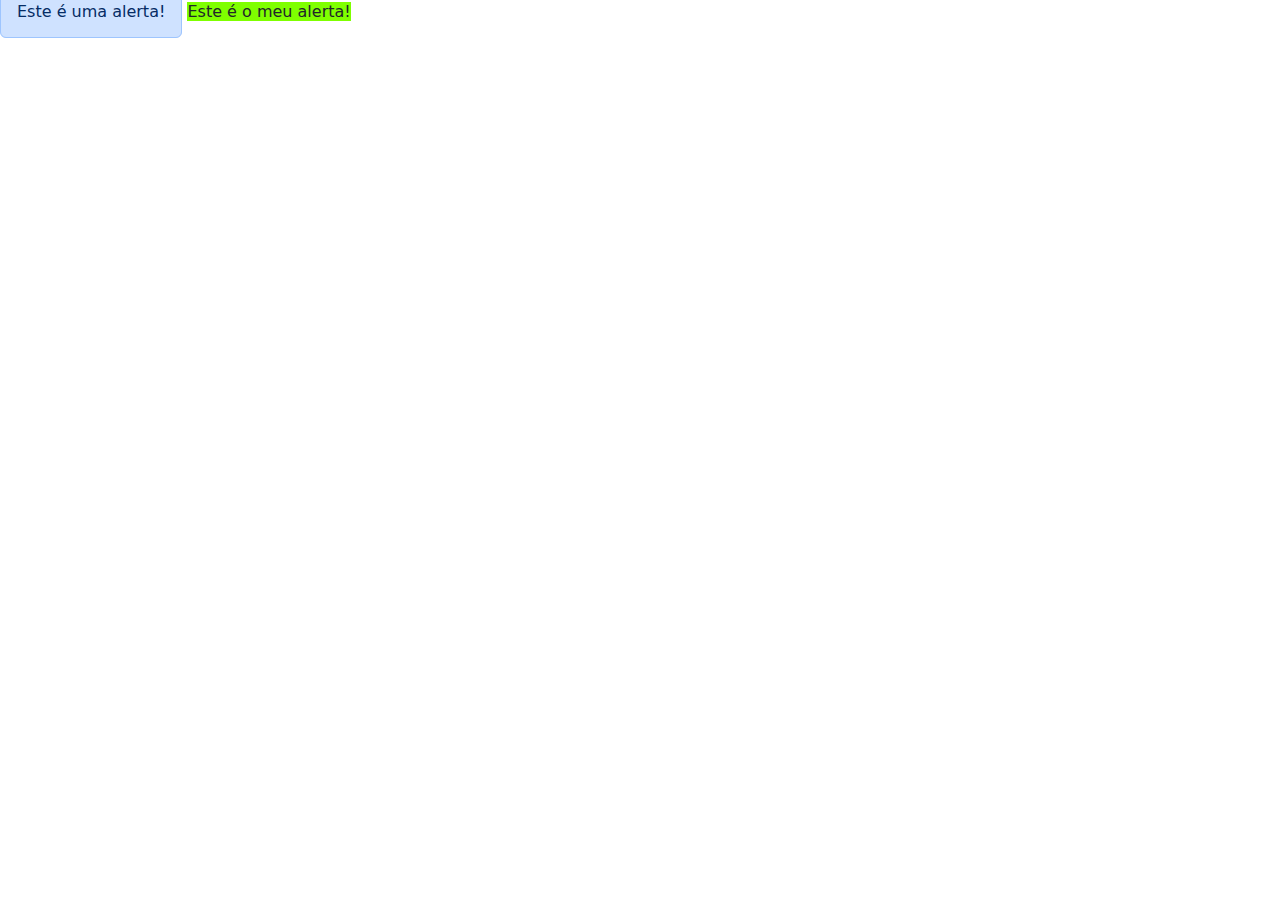
<file: index.html>
<!DOCTYPE html>
<html lang="pt-br">
<head>
    <meta charset="UTF-8">
    <meta name="viewport" content="width=device-width, initial-scale=1.0">
    <title>Index</title>
    <link rel="stylesheet" href="node_modules/bootstrap/dist/css/bootstrap.min.css">
    <link rel="stylesheet" href="assets/css/style.css">
</head>

<body>
    <span class="alert alert-primary">Este é uma alerta!</span>
    <span class="span-custom">Este é o meu alerta!</span>





    <script src="node_modules/bootstrap/dist/js/bootstrap.bundle.min.js"></script>
</body>
</html>
</file>
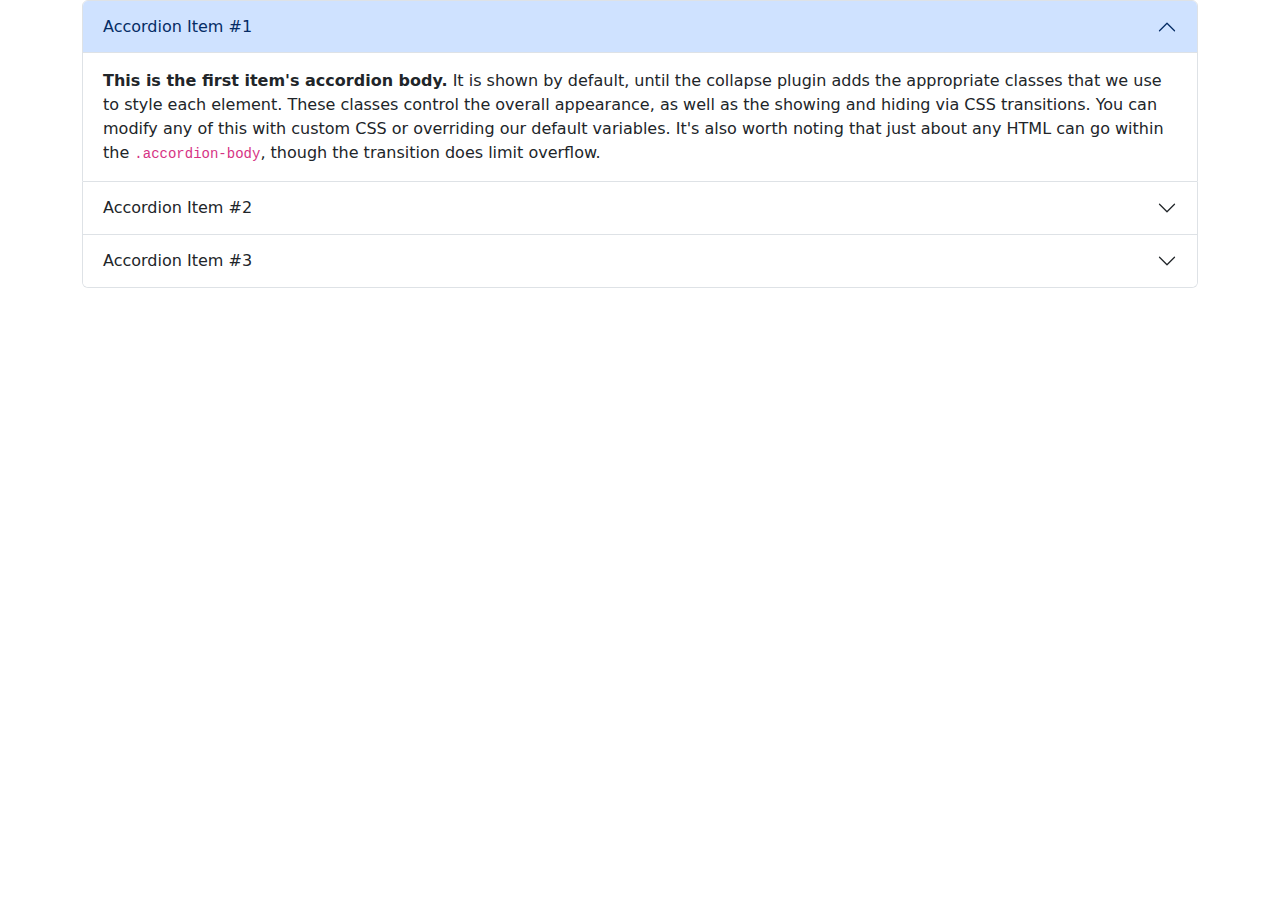
<file: accordion.html>
<!DOCTYPE html>
<html lang="pt-br">
    <head>
        <meta charset="UTF-8">
        <meta name="viewport" content="width=device-width, initial-scale=1.0">
        <title>Accordion</title>
        <link rel="stylesheet"
            href="node_modules/bootstrap/dist/css/bootstrap.min.css">
        <link rel="stylesheet"
            href="assets/fontawesome-free-6.7.2-web/css/brands.min.css">

    </head>
    <body>
        <div class="div container">
            <div class="accordion" id="accordionExample">
                <div class="accordion-item">
                    <h2 class="accordion-header" id="headingOne">
                        <button class="accordion-button" type="button"
                            data-bs-toggle="collapse" data-bs-target="#collapseOne"
                            aria-expanded="true" aria-controls="collapseOne">
                            Accordion Item #1
                        </button>
                    </h2>
                    <div id="collapseOne" class="accordion-collapse collapse show"
                        aria-labelledby="headingOne"
                        data-bs-parent="#accordionExample">
                        <div class="accordion-body">
                            <strong>This is the first item's accordion
                                body.</strong> It is shown by default, until the
                            collapse plugin adds the appropriate classes that we use
                            to style each element. These classes control the overall
                            appearance, as well as the showing and hiding via CSS
                            transitions. You can modify any of this with custom CSS
                            or overriding our default variables. It's also worth
                            noting that just about any HTML can go within the
                            <code>.accordion-body</code>, though the transition does
                            limit overflow.
                        </div>
                    </div>
                </div>
                <div class="accordion-item">
                    <h2 class="accordion-header" id="headingTwo">
                        <button class="accordion-button collapsed" type="button"
                            data-bs-toggle="collapse" data-bs-target="#collapseTwo"
                            aria-expanded="false" aria-controls="collapseTwo">
                            Accordion Item #2
                        </button>
                    </h2>
                    <div id="collapseTwo" class="accordion-collapse collapse"
                        aria-labelledby="headingTwo"
                        data-bs-parent="#accordionExample">
                        <div class="accordion-body">
                            <strong>This is the second item's accordion
                                body.</strong> It is hidden by default, until the
                            collapse plugin adds the appropriate classes that we use
                            to style each element. These classes control the overall
                            appearance, as well as the showing and hiding via CSS
                            transitions. You can modify any of this with custom CSS
                            or overriding our default variables. It's also worth
                            noting that just about any HTML can go within the
                            <code>.accordion-body</code>, though the transition does
                            limit overflow.
                        </div>
                    </div>
                </div>
                <div class="accordion-item">
                    <h2 class="accordion-header" id="headingThree">
                        <button class="accordion-button collapsed" type="button"
                            data-bs-toggle="collapse"
                            data-bs-target="#collapseThree" aria-expanded="false"
                            aria-controls="collapseThree">
                            Accordion Item #3
                        </button>
                    </h2>
                    <div id="collapseThree" class="accordion-collapse collapse"
                        aria-labelledby="headingThree"
                        data-bs-parent="#accordionExample">
                        <div class="accordion-body">
                            <strong>This is the third item's accordion
                                body.</strong> It is hidden by default, until the
                            collapse plugin adds the appropriate classes that we use
                            to style each element. These classes control the overall
                            appearance, as well as the showing and hiding via CSS
                            transitions. You can modify any of this with custom CSS
                            or overriding our default variables. It's also worth
                            noting that just about any HTML can go within the
                            <code>.accordion-body</code>, though the transition does
                            limit overflow.
                        </div>
                    </div>
                </div>
            </div>
        </div>
        <script
            src="node_modules/bootstrap/dist/js/bootstrap.bundle.min.js"></script>
        <script src="assets/fontawesome-free-6.7.2-web/js/all.min.js"></script>
    </body>
</html>
</file>
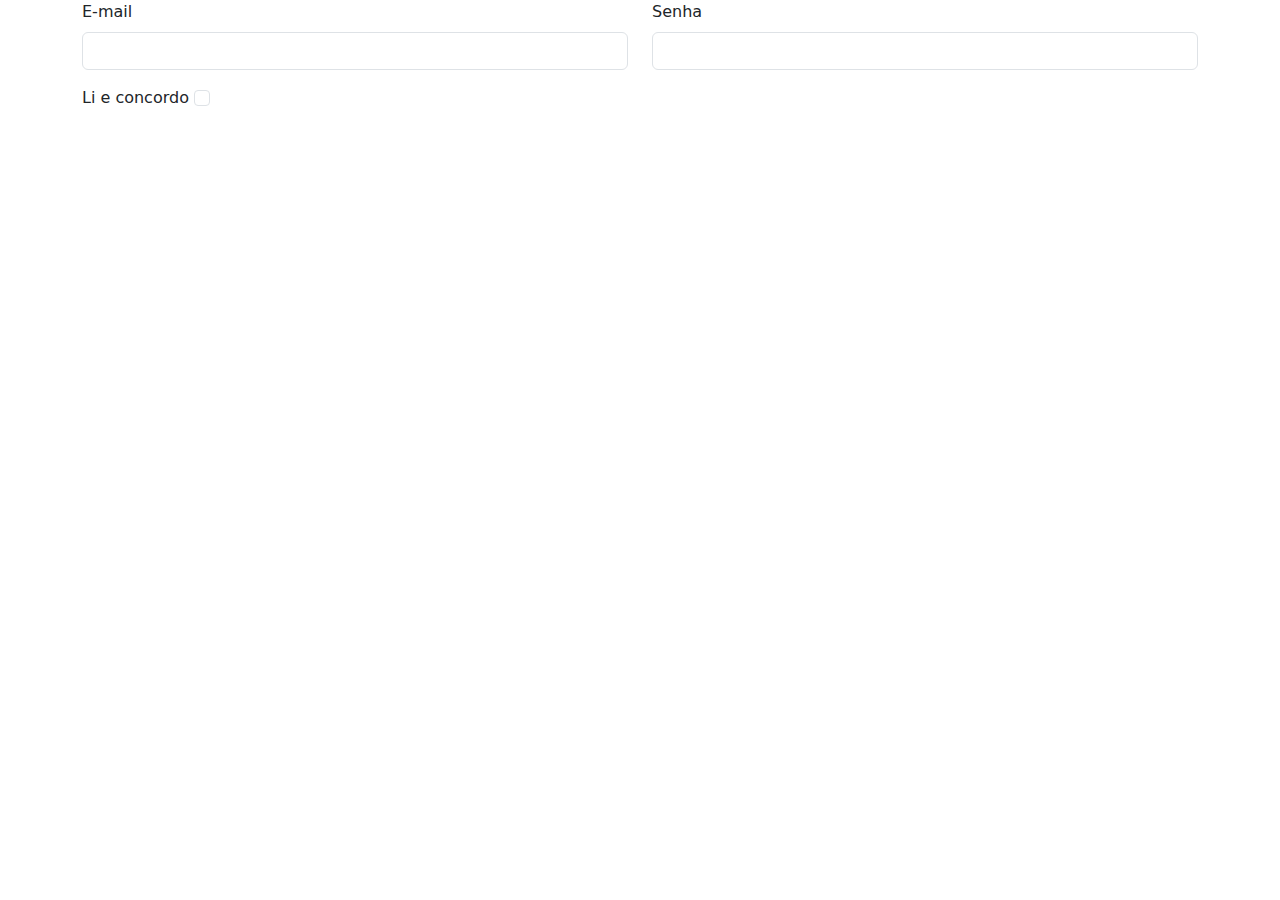
<file: form.html>
<!DOCTYPE html>
<html lang="pt-br">
    <head>
        <meta charset="UTF-8">
        <meta name="viewport" content="width=device-width, initial-scale=1.0">
        <title>Form</title>
        <link rel="stylesheet"
            href="node_modules/bootstrap/dist/css/bootstrap.min.css">
        <link rel="stylesheet"
            href="assets/fontawesome-free-6.7.2-web/css/brands.min.css">
    </head>
    <body>
        <form action method="POST" class="container">
            <div class="row">
                <div class="col-6">
                    <label for="email" class="form-label">E-mail</label>
                    <input type="email" class="form-control" name="email"
                        id="email">
                </div>
                <div class="col-6">
                    <label for="password" class="form-label">Senha</label>
                    <input type="password" class="form-control" name="password"
                        id="password">
                </div>
            </div>
            <div class="row mt-3">
                <div class="col-12">
                    <label for="read" class="form-check-label">Li e
                        concordo</label>
                    <input type="checkbox" class="form-check-input" name="read"
                        id="read">
                </div>
            </div>
        </form>










        <script src="node_modules/bootstrap/dist/js/bootstrap.bundle.min.js"></script>
        <script src="assets/fontawesome-free-6.7.2-web/js/all.min.js"></script>
    </body>
</html>
</file>
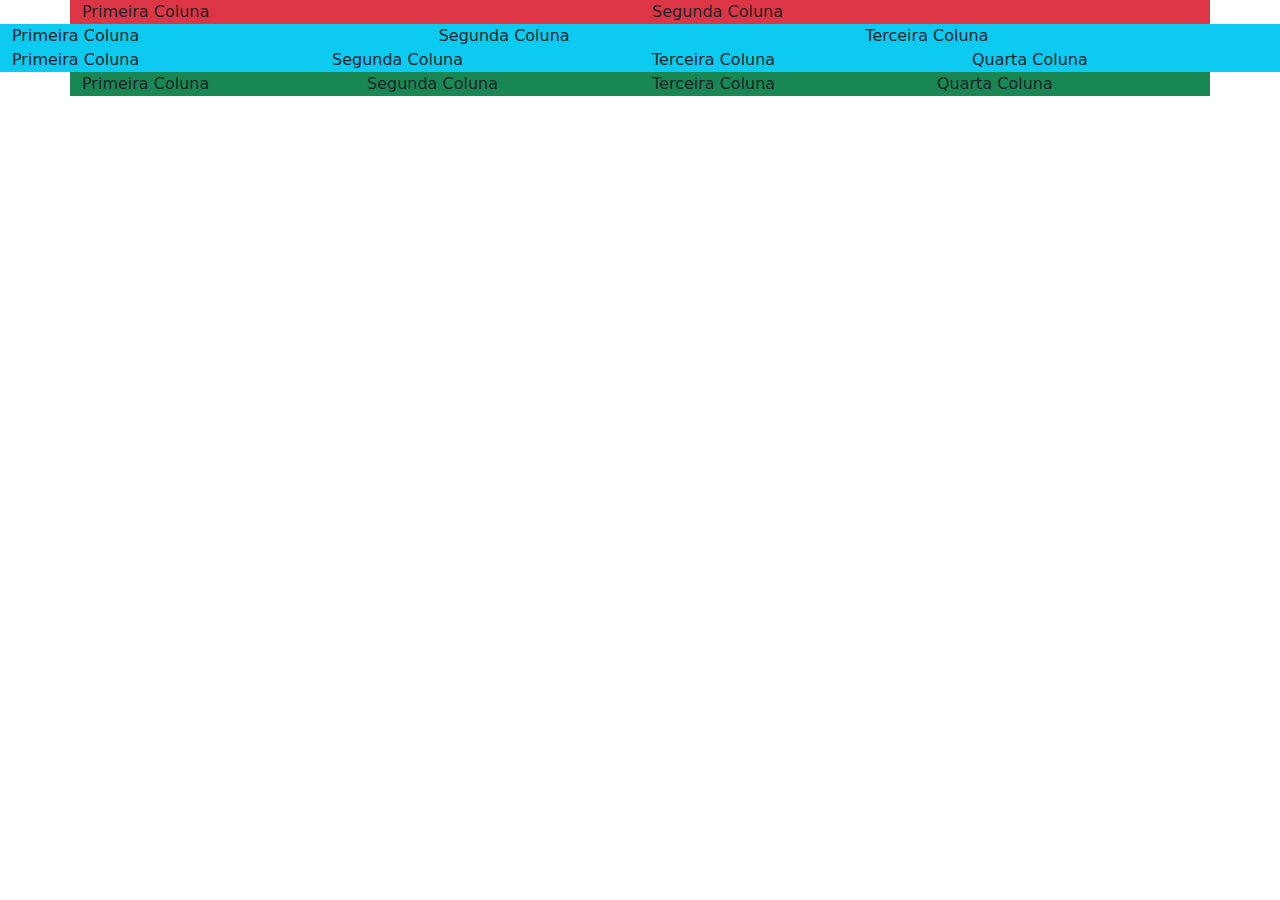
<file: grid.html>
<!DOCTYPE html>
<html lang="pt-br">
<head>
    <meta charset="UTF-8">
    <meta name="viewport" content="width=device-width, initial-scale=1.0">
    <title>Grid</title>
    <link rel="stylesheet" href="node_modules/bootstrap/dist/css/bootstrap.min.css">
</head>
<body>
    <div class="container bg-danger">
        <div class="row">
            <div class="col">
                Primeira Coluna
            </div>
            <div class="col">
                Segunda Coluna
            </div>
        </div>
    </div>

    <div class="container-fluid bg-info">
        <div class="row">
            <div class="col">
                Primeira Coluna
            </div>
            <div class="col">
                Segunda Coluna
            </div>
             <div class="col">
                Terceira Coluna
            </div>
        </div>

        <div class="row">
            <div class="col">
                Primeira Coluna
            </div>
            <div class="col">
                Segunda Coluna
            </div>
            <div class="col">
                Terceira Coluna
            </div>
             <div class="col">
                Quarta Coluna
            </div>

        </div>
    </div>

    <div class="container bg-success">
        <div class="row">
            <div class="col">
                Primeira Coluna
            </div>
            <div class="col">
                Segunda Coluna
            </div>
            <div class="col">
                Terceira Coluna
            </div>
            <div class="col">
                Quarta Coluna
            </div>
        </div>
    </div>

 



    <script src="node_modules/bootstrap/dist/js/bootstrap.bundle.min.js"></script>
</body>
</html>
</file>
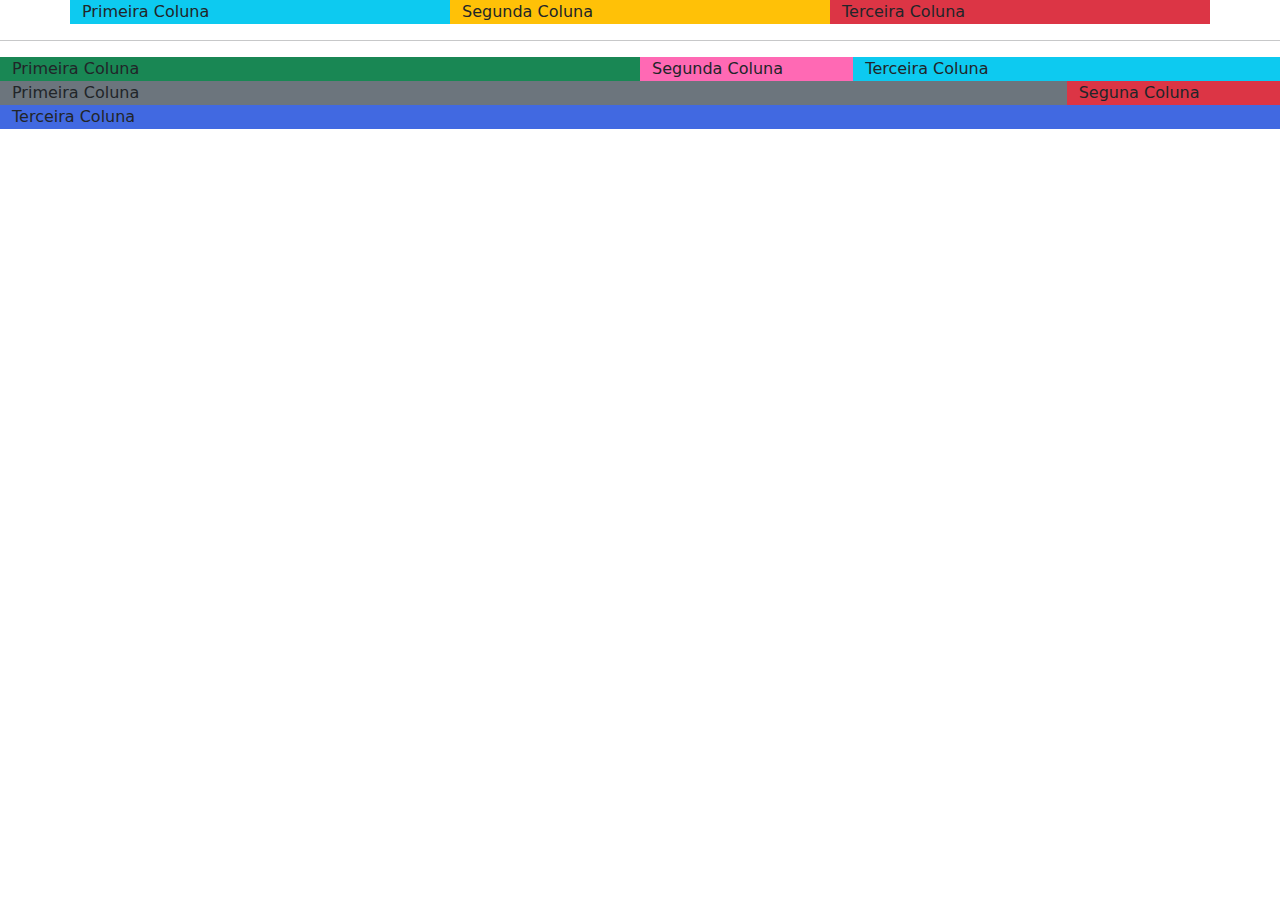
<file: grid2.html>
<!DOCTYPE html>
<html lang="pt-br">
<head>
    <meta charset="UTF-8">
    <meta name="viewport" content="width=device-width, initial-scale=1.0">
    <title>Grid2</title>
    <link rel="stylesheet" href="node_modules/bootstrap/dist/css/bootstrap.min.css">
    <link rel="stylesheet" href="assets/css/style.css">
</head>
<body>
    <div class="container">
        <div class="row">
            <div class="col-md-4 col-xl-4 bg-info">
                Primeira Coluna
            </div>
            <div class="col-md-4 col-xl-4 bg-warning">
                Segunda Coluna          
            </div>
             <div class="col-md-4 col-xl-4 bg-danger">
                Terceira Coluna          
            </div>
        </div>
    </div>
<hr>

    <div class="container-fluid">
        <div class="row">
            <div class="col bg-success">
                Primeira Coluna
            </div>
            <div class="col-2 bg-pink">
                Segunda Coluna
            </div>
            <div class="col-md-4 bg-info">
                Terceira Coluna
            </div>           
        </div>
        <div class="row">
            <div class="col bg-secondary">
                Primeira Coluna
            </div>
            <div class="col-md-2 col-xs-3 bg-danger">
                Seguna Coluna
            </div>
            <div class="col-md-8 col-xl-12 bg-royalblue">
                Terceira Coluna
            </div>

        </div>
    </div>
   
    









    <script src="node_modules/bootstrap/dist/js/bootstrap.bundle.min.js"></script>
</body>
</html>
</file>
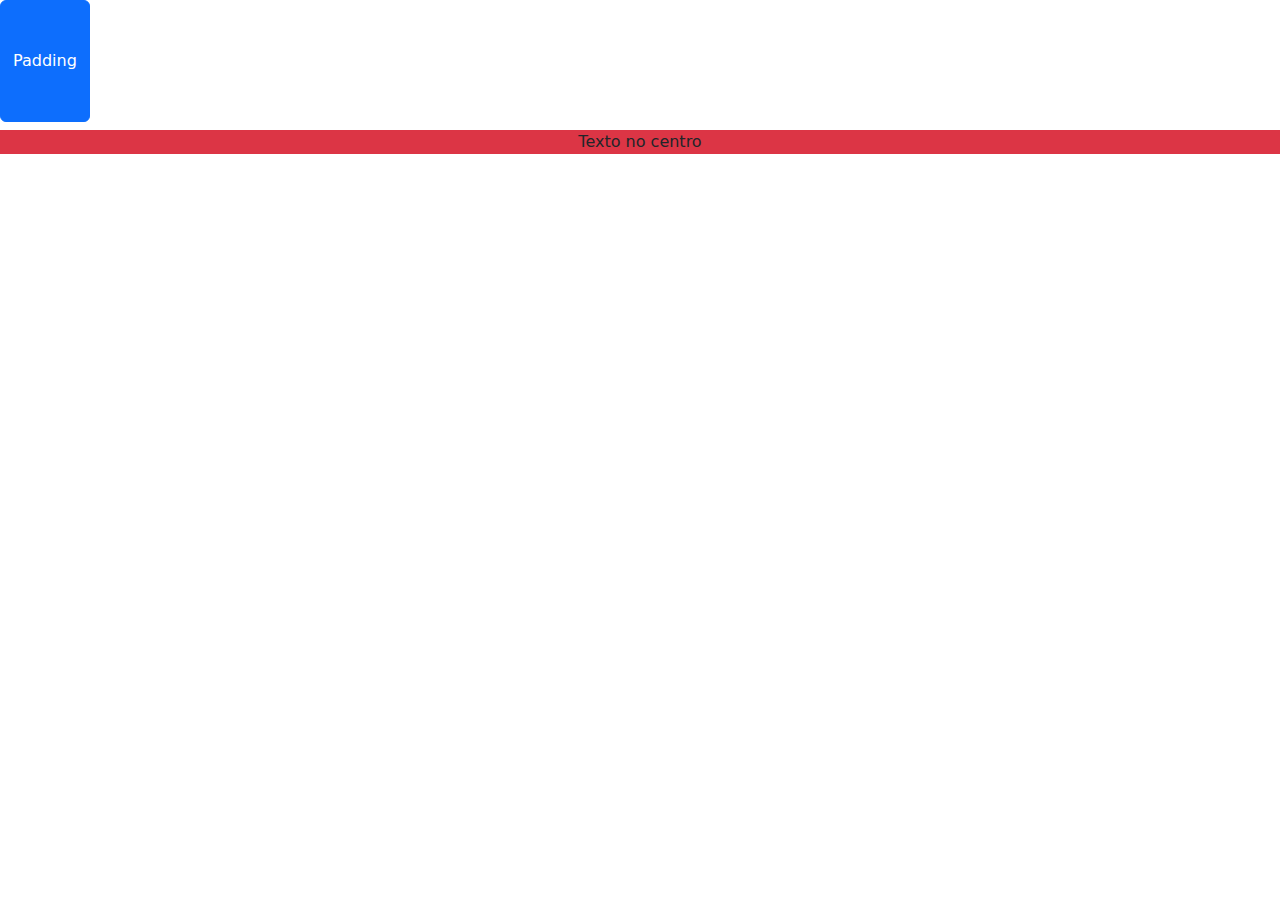
<file: margin-padding.html>
<!DOCTYPE html>
<html lang="pt-br">
<head>
    <meta charset="UTF-8">
    <meta name="viewport" content="width=device-width, initial-scale=1.0">
    <title>Margin-Padding</title>
    <link rel="stylesheet" href="node_modules/bootstrap/dist/css/bootstrap.min.css">
    <link rel="stylesheet" href="assets/css/style.css">
</head>

<body>
    <button class="btn btn-primary pt-5 pb-5 mb-2">Padding</button>
    <p class="text-center bg-danger">Texto no centro</p>

   


    <script src="node_modules/bootstrap/dist/js/bootstrap.bundle.min.js"></script>
</body>
</html>
</file>
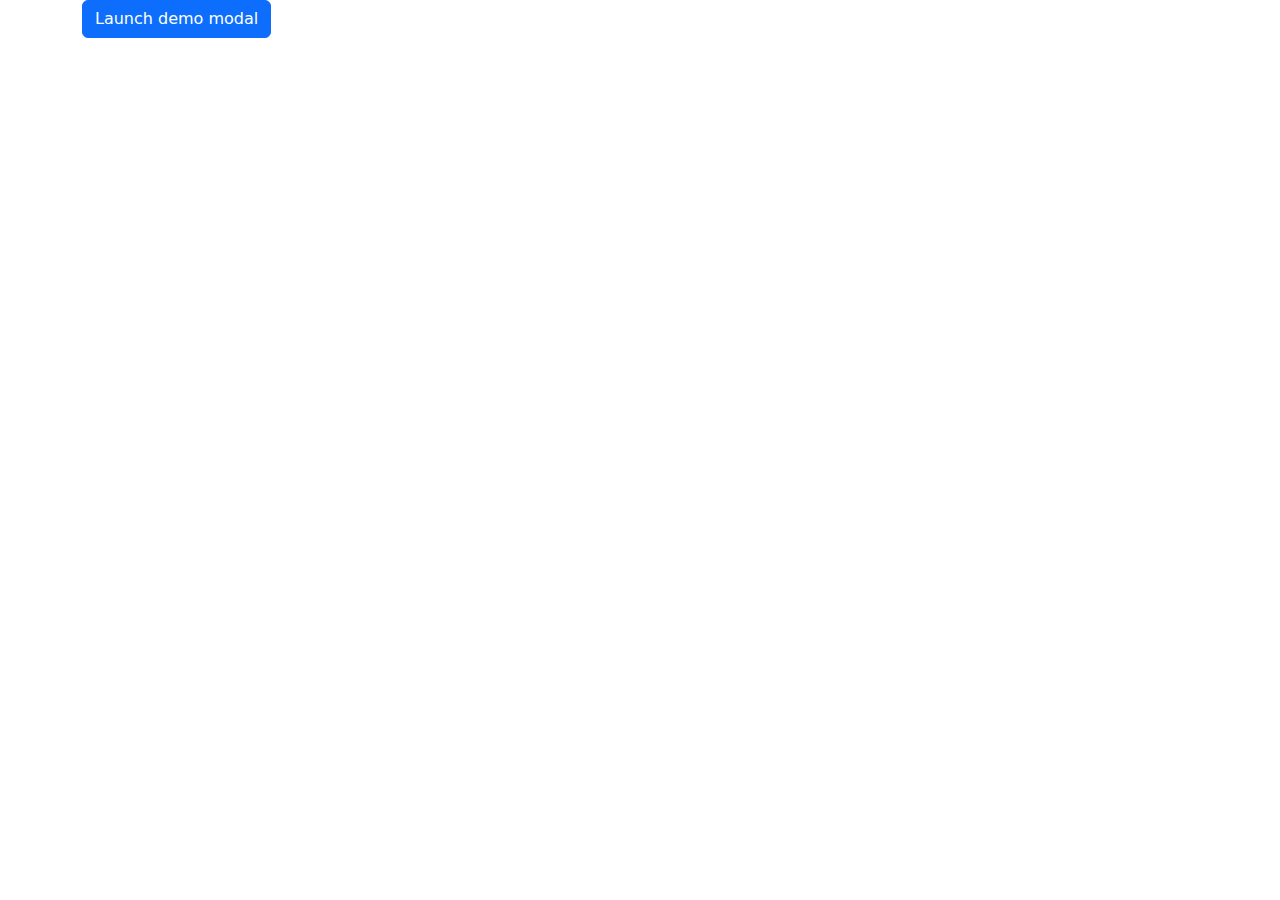
<file: modal.html>
<!DOCTYPE html>
<html lang="pt-br">
    <head>
        <meta charset="UTF-8">
        <meta name="viewport" content="width=device-width, initial-scale=1.0">
        <title>Modal</title>
        <link rel="stylesheet"
            href="node_modules/bootstrap/dist/css/bootstrap.min.css">
        <link rel="stylesheet"
            href="assets/fontawesome-free-6.7.2-web/css/brands.min.css">
    </head>
    <body>
        <div class="container">
            <!-- Button trigger modal -->
            <button type="button" class="btn btn-primary" data-bs-toggle="modal"
                data-bs-target="#exampleModal">
                Launch demo modal
            </button>

            <!-- Modal -->
            <div class="modal fade" id="exampleModal" tabindex="-1"
                aria-labelledby="exampleModalLabel" aria-hidden="true">
                <div class="modal-dialog">
                    <div class="modal-content">
                        <div class="modal-header">
                            <h5 class="modal-title" id="exampleModalLabel">Modal
                                title</h5>
                            <button type="button" class="btn-close"
                                data-bs-dismiss="modal"
                                aria-label="Close"></button>
                        </div>
                        <div class="modal-body">
                            ...
                        </div>
                        <div class="modal-footer">
                            <button type="button" class="btn btn-danger"
                                data-bs-dismiss="modal">Close</button>
                            <button type="button" class="btn btn-primary">Save
                                changes</button>
                        </div>
                    </div>
                </div>
            </div>
        </div>

        <script
            src="node_modules/bootstrap/dist/js/bootstrap.bundle.min.js"></script>
        <script src="assets/fontawesome-free-6.7.2-web/js/all.min.js"></script>
    </body>
</html>
</file>
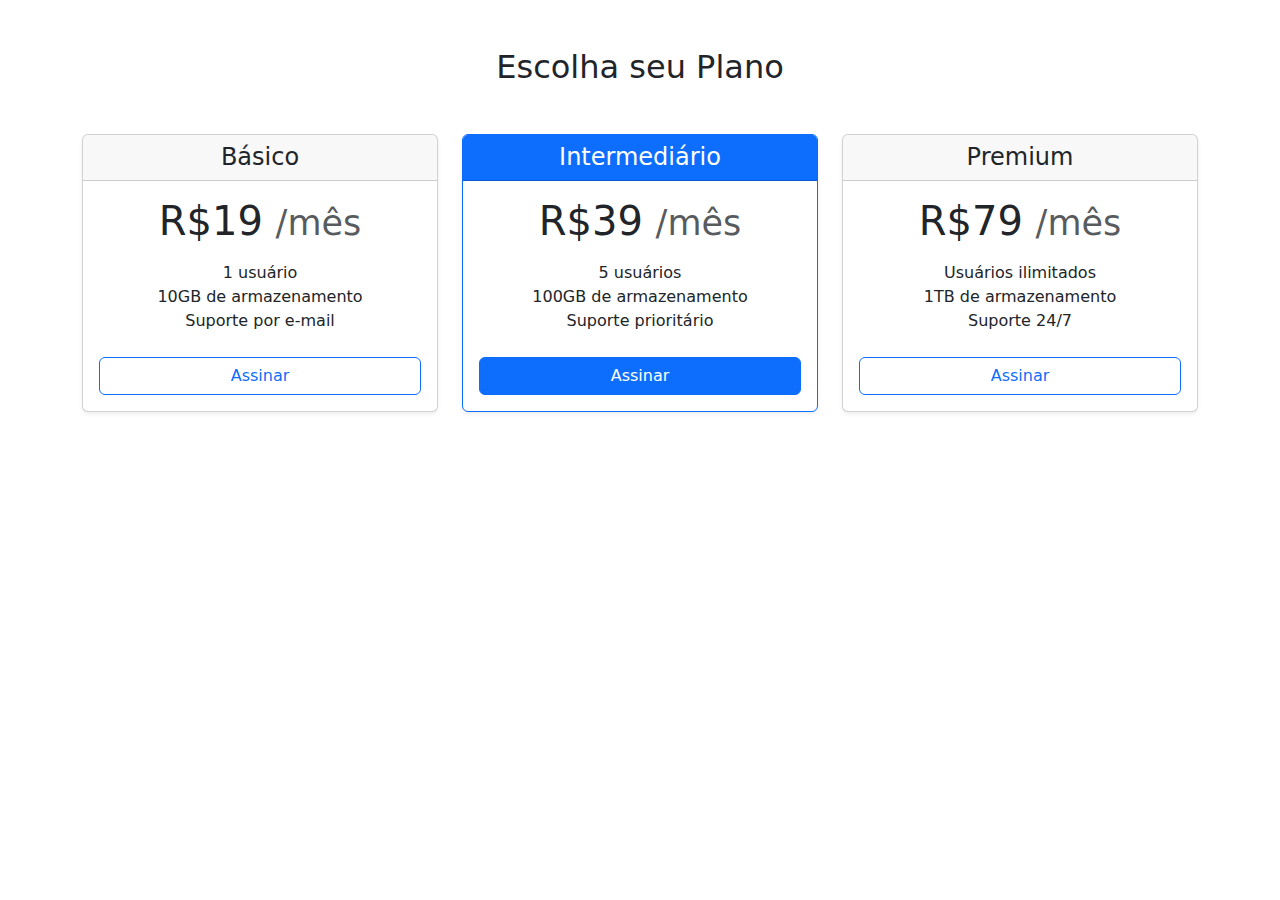
<file: princing_cards_chatgpt.html>
<!DOCTYPE html>
<html lang="pt-br">
<head>
  <meta charset="UTF-8">
  <meta name="viewport" content="width=device-width, initial-scale=1">
  <title>Planos de Pagamento</title>
  <link href="https://cdn.jsdelivr.net/npm/bootstrap@5.3.3/dist/css/bootstrap.min.css" rel="stylesheet">
</head>
<body>

<div class="container py-5">
  <div class="row text-center">
    <h2 class="mb-5">Escolha seu Plano</h2>

    <!-- Plano Básico -->
    <div class="col-md-4 mb-4">
      <div class="card shadow-sm">
        <div class="card-header">
          <h4 class="my-0 fw-normal">Básico</h4>
        </div>
        <div class="card-body">
          <h1 class="card-title pricing-card-title">R$19 <small class="text-muted">/mês</small></h1>
          <ul class="list-unstyled mt-3 mb-4">
            <li>1 usuário</li>
            <li>10GB de armazenamento</li>
            <li>Suporte por e-mail</li>
          </ul>
          <button type="button" class="w-100 btn btn-outline-primary">Assinar</button>
        </div>
      </div>
    </div>

    <!-- Plano Intermediário -->
    <div class="col-md-4 mb-4">
      <div class="card shadow-sm border-primary">
        <div class="card-header bg-primary text-white">
          <h4 class="my-0 fw-normal">Intermediário</h4>
        </div>
        <div class="card-body">
          <h1 class="card-title pricing-card-title">R$39 <small class="text-muted">/mês</small></h1>
          <ul class="list-unstyled mt-3 mb-4">
            <li>5 usuários</li>
            <li>100GB de armazenamento</li>
            <li>Suporte prioritário</li>
          </ul>
          <button type="button" class="w-100 btn btn-primary">Assinar</button>
        </div>
      </div>
    </div>

    <!-- Plano Premium -->
    <div class="col-md-4 mb-4">
      <div class="card shadow-sm">
        <div class="card-header">
          <h4 class="my-0 fw-normal">Premium</h4>
        </div>
        <div class="card-body">
          <h1 class="card-title pricing-card-title">R$79 <small class="text-muted">/mês</small></h1>
          <ul class="list-unstyled mt-3 mb-4">
            <li>Usuários ilimitados</li>
            <li>1TB de armazenamento</li>
            <li>Suporte 24/7</li>
          </ul>
          <button type="button" class="w-100 btn btn-outline-primary">Assinar</button>
        </div>
      </div>
    </div>
  </div>
</div>

<script src="https://cdn.jsdelivr.net/npm/bootstrap@5.3.3/dist/js/bootstrap.bundle.min.js"></script>
</body>
</html>


<!-- Você pode criar cards de planos de pagamento (pricing cards) usando o Bootstrap de forma bem simples e responsiva. 
 Abaixo está um exemplo funcional usando Bootstrap 5. Esse exemplo contém três planos: Básico, Intermediário e Premium. --> 

 <!-- 🛠️ Dicas para personalizar
Altere cores com classes como bg-success, bg-danger, btn-outline-success, etc.

Adicione ícones com FontAwesome ou Bootstrap Icons.

Inclua animações ou badges com promoções (<span class="badge bg-success">Mais Popular</span>). -->
</file>
<file: assets/css/style.css>
.span-custom {
    background-color: chartreuse;
}

.bg-pink {
    background-color: #ff69b4; /* Hot Pink, por exemplo */
}

.bg-pink {
    background-color: #ff69b4; /* Hot Pink, por exemplo */
}

.bg-royalblue {
    background-color: #4169E1;
}
</file>
<file: assets/fontawesome-free-6.7.2-web/css/brands.min.css>
/*!
 * Font Awesome Free 6.7.2 by @fontawesome - https://fontawesome.com
 * License - https://fontawesome.com/license/free (Icons: CC BY 4.0, Fonts: SIL OFL 1.1, Code: MIT License)
 * Copyright 2024 Fonticons, Inc.
 */
:host,:root{--fa-style-family-brands:"Font Awesome 6 Brands";--fa-font-brands:normal 400 1em/1 "Font Awesome 6 Brands"}@font-face{font-family:"Font Awesome 6 Brands";font-style:normal;font-weight:400;font-display:block;src:url(../webfonts/fa-brands-400.woff2) format("woff2"),url(../webfonts/fa-brands-400.ttf) format("truetype")}.fa-brands,.fab{font-weight:400}.fa-monero{--fa:"\f3d0"}.fa-hooli{--fa:"\f427"}.fa-yelp{--fa:"\f1e9"}.fa-cc-visa{--fa:"\f1f0"}.fa-lastfm{--fa:"\f202"}.fa-shopware{--fa:"\f5b5"}.fa-creative-commons-nc{--fa:"\f4e8"}.fa-aws{--fa:"\f375"}.fa-redhat{--fa:"\f7bc"}.fa-yoast{--fa:"\f2b1"}.fa-cloudflare{--fa:"\e07d"}.fa-ups{--fa:"\f7e0"}.fa-pixiv{--fa:"\e640"}.fa-wpexplorer{--fa:"\f2de"}.fa-dyalog{--fa:"\f399"}.fa-bity{--fa:"\f37a"}.fa-stackpath{--fa:"\f842"}.fa-buysellads{--fa:"\f20d"}.fa-first-order{--fa:"\f2b0"}.fa-modx{--fa:"\f285"}.fa-guilded{--fa:"\e07e"}.fa-vnv{--fa:"\f40b"}.fa-js-square,.fa-square-js{--fa:"\f3b9"}.fa-microsoft{--fa:"\f3ca"}.fa-qq{--fa:"\f1d6"}.fa-orcid{--fa:"\f8d2"}.fa-java{--fa:"\f4e4"}.fa-invision{--fa:"\f7b0"}.fa-creative-commons-pd-alt{--fa:"\f4ed"}.fa-centercode{--fa:"\f380"}.fa-glide-g{--fa:"\f2a6"}.fa-drupal{--fa:"\f1a9"}.fa-jxl{--fa:"\e67b"}.fa-dart-lang{--fa:"\e693"}.fa-hire-a-helper{--fa:"\f3b0"}.fa-creative-commons-by{--fa:"\f4e7"}.fa-unity{--fa:"\e049"}.fa-whmcs{--fa:"\f40d"}.fa-rocketchat{--fa:"\f3e8"}.fa-vk{--fa:"\f189"}.fa-untappd{--fa:"\f405"}.fa-mailchimp{--fa:"\f59e"}.fa-css3-alt{--fa:"\f38b"}.fa-reddit-square,.fa-square-reddit{--fa:"\f1a2"}.fa-vimeo-v{--fa:"\f27d"}.fa-contao{--fa:"\f26d"}.fa-square-font-awesome{--fa:"\e5ad"}.fa-deskpro{--fa:"\f38f"}.fa-brave{--fa:"\e63c"}.fa-sistrix{--fa:"\f3ee"}.fa-instagram-square,.fa-square-instagram{--fa:"\e055"}.fa-battle-net{--fa:"\f835"}.fa-the-red-yeti{--fa:"\f69d"}.fa-hacker-news-square,.fa-square-hacker-news{--fa:"\f3af"}.fa-edge{--fa:"\f282"}.fa-threads{--fa:"\e618"}.fa-napster{--fa:"\f3d2"}.fa-snapchat-square,.fa-square-snapchat{--fa:"\f2ad"}.fa-google-plus-g{--fa:"\f0d5"}.fa-artstation{--fa:"\f77a"}.fa-markdown{--fa:"\f60f"}.fa-sourcetree{--fa:"\f7d3"}.fa-google-plus{--fa:"\f2b3"}.fa-diaspora{--fa:"\f791"}.fa-foursquare{--fa:"\f180"}.fa-stack-overflow{--fa:"\f16c"}.fa-github-alt{--fa:"\f113"}.fa-phoenix-squadron{--fa:"\f511"}.fa-pagelines{--fa:"\f18c"}.fa-algolia{--fa:"\f36c"}.fa-red-river{--fa:"\f3e3"}.fa-creative-commons-sa{--fa:"\f4ef"}.fa-safari{--fa:"\f267"}.fa-google{--fa:"\f1a0"}.fa-font-awesome-alt,.fa-square-font-awesome-stroke{--fa:"\f35c"}.fa-atlassian{--fa:"\f77b"}.fa-linkedin-in{--fa:"\f0e1"}.fa-digital-ocean{--fa:"\f391"}.fa-nimblr{--fa:"\f5a8"}.fa-chromecast{--fa:"\f838"}.fa-evernote{--fa:"\f839"}.fa-hacker-news{--fa:"\f1d4"}.fa-creative-commons-sampling{--fa:"\f4f0"}.fa-adversal{--fa:"\f36a"}.fa-creative-commons{--fa:"\f25e"}.fa-watchman-monitoring{--fa:"\e087"}.fa-fonticons{--fa:"\f280"}.fa-weixin{--fa:"\f1d7"}.fa-shirtsinbulk{--fa:"\f214"}.fa-codepen{--fa:"\f1cb"}.fa-git-alt{--fa:"\f841"}.fa-lyft{--fa:"\f3c3"}.fa-rev{--fa:"\f5b2"}.fa-windows{--fa:"\f17a"}.fa-wizards-of-the-coast{--fa:"\f730"}.fa-square-viadeo,.fa-viadeo-square{--fa:"\f2aa"}.fa-meetup{--fa:"\f2e0"}.fa-centos{--fa:"\f789"}.fa-adn{--fa:"\f170"}.fa-cloudsmith{--fa:"\f384"}.fa-opensuse{--fa:"\e62b"}.fa-pied-piper-alt{--fa:"\f1a8"}.fa-dribbble-square,.fa-square-dribbble{--fa:"\f397"}.fa-codiepie{--fa:"\f284"}.fa-node{--fa:"\f419"}.fa-mix{--fa:"\f3cb"}.fa-steam{--fa:"\f1b6"}.fa-cc-apple-pay{--fa:"\f416"}.fa-scribd{--fa:"\f28a"}.fa-debian{--fa:"\e60b"}.fa-openid{--fa:"\f19b"}.fa-instalod{--fa:"\e081"}.fa-files-pinwheel{--fa:"\e69f"}.fa-expeditedssl{--fa:"\f23e"}.fa-sellcast{--fa:"\f2da"}.fa-square-twitter,.fa-twitter-square{--fa:"\f081"}.fa-r-project{--fa:"\f4f7"}.fa-delicious{--fa:"\f1a5"}.fa-freebsd{--fa:"\f3a4"}.fa-vuejs{--fa:"\f41f"}.fa-accusoft{--fa:"\f369"}.fa-ioxhost{--fa:"\f208"}.fa-fonticons-fi{--fa:"\f3a2"}.fa-app-store{--fa:"\f36f"}.fa-cc-mastercard{--fa:"\f1f1"}.fa-itunes-note{--fa:"\f3b5"}.fa-golang{--fa:"\e40f"}.fa-kickstarter,.fa-square-kickstarter{--fa:"\f3bb"}.fa-grav{--fa:"\f2d6"}.fa-weibo{--fa:"\f18a"}.fa-uncharted{--fa:"\e084"}.fa-firstdraft{--fa:"\f3a1"}.fa-square-youtube,.fa-youtube-square{--fa:"\f431"}.fa-wikipedia-w{--fa:"\f266"}.fa-rendact,.fa-wpressr{--fa:"\f3e4"}.fa-angellist{--fa:"\f209"}.fa-galactic-republic{--fa:"\f50c"}.fa-nfc-directional{--fa:"\e530"}.fa-skype{--fa:"\f17e"}.fa-joget{--fa:"\f3b7"}.fa-fedora{--fa:"\f798"}.fa-stripe-s{--fa:"\f42a"}.fa-meta{--fa:"\e49b"}.fa-laravel{--fa:"\f3bd"}.fa-hotjar{--fa:"\f3b1"}.fa-bluetooth-b{--fa:"\f294"}.fa-square-letterboxd{--fa:"\e62e"}.fa-sticker-mule{--fa:"\f3f7"}.fa-creative-commons-zero{--fa:"\f4f3"}.fa-hips{--fa:"\f452"}.fa-css{--fa:"\e6a2"}.fa-behance{--fa:"\f1b4"}.fa-reddit{--fa:"\f1a1"}.fa-discord{--fa:"\f392"}.fa-chrome{--fa:"\f268"}.fa-app-store-ios{--fa:"\f370"}.fa-cc-discover{--fa:"\f1f2"}.fa-wpbeginner{--fa:"\f297"}.fa-confluence{--fa:"\f78d"}.fa-shoelace{--fa:"\e60c"}.fa-mdb{--fa:"\f8ca"}.fa-dochub{--fa:"\f394"}.fa-accessible-icon{--fa:"\f368"}.fa-ebay{--fa:"\f4f4"}.fa-amazon{--fa:"\f270"}.fa-unsplash{--fa:"\e07c"}.fa-yarn{--fa:"\f7e3"}.fa-square-steam,.fa-steam-square{--fa:"\f1b7"}.fa-500px{--fa:"\f26e"}.fa-square-vimeo,.fa-vimeo-square{--fa:"\f194"}.fa-asymmetrik{--fa:"\f372"}.fa-font-awesome,.fa-font-awesome-flag,.fa-font-awesome-logo-full{--fa:"\f2b4"}.fa-gratipay{--fa:"\f184"}.fa-apple{--fa:"\f179"}.fa-hive{--fa:"\e07f"}.fa-gitkraken{--fa:"\f3a6"}.fa-keybase{--fa:"\f4f5"}.fa-apple-pay{--fa:"\f415"}.fa-padlet{--fa:"\e4a0"}.fa-amazon-pay{--fa:"\f42c"}.fa-github-square,.fa-square-github{--fa:"\f092"}.fa-stumbleupon{--fa:"\f1a4"}.fa-fedex{--fa:"\f797"}.fa-phoenix-framework{--fa:"\f3dc"}.fa-shopify{--fa:"\e057"}.fa-neos{--fa:"\f612"}.fa-square-threads{--fa:"\e619"}.fa-hackerrank{--fa:"\f5f7"}.fa-researchgate{--fa:"\f4f8"}.fa-swift{--fa:"\f8e1"}.fa-angular{--fa:"\f420"}.fa-speakap{--fa:"\f3f3"}.fa-angrycreative{--fa:"\f36e"}.fa-y-combinator{--fa:"\f23b"}.fa-empire{--fa:"\f1d1"}.fa-envira{--fa:"\f299"}.fa-google-scholar{--fa:"\e63b"}.fa-gitlab-square,.fa-square-gitlab{--fa:"\e5ae"}.fa-studiovinari{--fa:"\f3f8"}.fa-pied-piper{--fa:"\f2ae"}.fa-wordpress{--fa:"\f19a"}.fa-product-hunt{--fa:"\f288"}.fa-firefox{--fa:"\f269"}.fa-linode{--fa:"\f2b8"}.fa-goodreads{--fa:"\f3a8"}.fa-odnoklassniki-square,.fa-square-odnoklassniki{--fa:"\f264"}.fa-jsfiddle{--fa:"\f1cc"}.fa-sith{--fa:"\f512"}.fa-themeisle{--fa:"\f2b2"}.fa-page4{--fa:"\f3d7"}.fa-hashnode{--fa:"\e499"}.fa-react{--fa:"\f41b"}.fa-cc-paypal{--fa:"\f1f4"}.fa-squarespace{--fa:"\f5be"}.fa-cc-stripe{--fa:"\f1f5"}.fa-creative-commons-share{--fa:"\f4f2"}.fa-bitcoin{--fa:"\f379"}.fa-keycdn{--fa:"\f3ba"}.fa-opera{--fa:"\f26a"}.fa-itch-io{--fa:"\f83a"}.fa-umbraco{--fa:"\f8e8"}.fa-galactic-senate{--fa:"\f50d"}.fa-ubuntu{--fa:"\f7df"}.fa-draft2digital{--fa:"\f396"}.fa-stripe{--fa:"\f429"}.fa-houzz{--fa:"\f27c"}.fa-gg{--fa:"\f260"}.fa-dhl{--fa:"\f790"}.fa-pinterest-square,.fa-square-pinterest{--fa:"\f0d3"}.fa-xing{--fa:"\f168"}.fa-blackberry{--fa:"\f37b"}.fa-creative-commons-pd{--fa:"\f4ec"}.fa-playstation{--fa:"\f3df"}.fa-quinscape{--fa:"\f459"}.fa-less{--fa:"\f41d"}.fa-blogger-b{--fa:"\f37d"}.fa-opencart{--fa:"\f23d"}.fa-vine{--fa:"\f1ca"}.fa-signal-messenger{--fa:"\e663"}.fa-paypal{--fa:"\f1ed"}.fa-gitlab{--fa:"\f296"}.fa-typo3{--fa:"\f42b"}.fa-reddit-alien{--fa:"\f281"}.fa-yahoo{--fa:"\f19e"}.fa-dailymotion{--fa:"\e052"}.fa-affiliatetheme{--fa:"\f36b"}.fa-pied-piper-pp{--fa:"\f1a7"}.fa-bootstrap{--fa:"\f836"}.fa-odnoklassniki{--fa:"\f263"}.fa-nfc-symbol{--fa:"\e531"}.fa-mintbit{--fa:"\e62f"}.fa-ethereum{--fa:"\f42e"}.fa-speaker-deck{--fa:"\f83c"}.fa-creative-commons-nc-eu{--fa:"\f4e9"}.fa-patreon{--fa:"\f3d9"}.fa-avianex{--fa:"\f374"}.fa-ello{--fa:"\f5f1"}.fa-gofore{--fa:"\f3a7"}.fa-bimobject{--fa:"\f378"}.fa-brave-reverse{--fa:"\e63d"}.fa-facebook-f{--fa:"\f39e"}.fa-google-plus-square,.fa-square-google-plus{--fa:"\f0d4"}.fa-web-awesome{--fa:"\e682"}.fa-mandalorian{--fa:"\f50f"}.fa-first-order-alt{--fa:"\f50a"}.fa-osi{--fa:"\f41a"}.fa-google-wallet{--fa:"\f1ee"}.fa-d-and-d-beyond{--fa:"\f6ca"}.fa-periscope{--fa:"\f3da"}.fa-fulcrum{--fa:"\f50b"}.fa-cloudscale{--fa:"\f383"}.fa-forumbee{--fa:"\f211"}.fa-mizuni{--fa:"\f3cc"}.fa-schlix{--fa:"\f3ea"}.fa-square-xing,.fa-xing-square{--fa:"\f169"}.fa-bandcamp{--fa:"\f2d5"}.fa-wpforms{--fa:"\f298"}.fa-cloudversify{--fa:"\f385"}.fa-usps{--fa:"\f7e1"}.fa-megaport{--fa:"\f5a3"}.fa-magento{--fa:"\f3c4"}.fa-spotify{--fa:"\f1bc"}.fa-optin-monster{--fa:"\f23c"}.fa-fly{--fa:"\f417"}.fa-square-bluesky{--fa:"\e6a3"}.fa-aviato{--fa:"\f421"}.fa-itunes{--fa:"\f3b4"}.fa-cuttlefish{--fa:"\f38c"}.fa-blogger{--fa:"\f37c"}.fa-flickr{--fa:"\f16e"}.fa-viber{--fa:"\f409"}.fa-soundcloud{--fa:"\f1be"}.fa-digg{--fa:"\f1a6"}.fa-tencent-weibo{--fa:"\f1d5"}.fa-letterboxd{--fa:"\e62d"}.fa-symfony{--fa:"\f83d"}.fa-maxcdn{--fa:"\f136"}.fa-etsy{--fa:"\f2d7"}.fa-facebook-messenger{--fa:"\f39f"}.fa-audible{--fa:"\f373"}.fa-think-peaks{--fa:"\f731"}.fa-bilibili{--fa:"\e3d9"}.fa-erlang{--fa:"\f39d"}.fa-x-twitter{--fa:"\e61b"}.fa-cotton-bureau{--fa:"\f89e"}.fa-dashcube{--fa:"\f210"}.fa-42-group,.fa-innosoft{--fa:"\e080"}.fa-stack-exchange{--fa:"\f18d"}.fa-elementor{--fa:"\f430"}.fa-pied-piper-square,.fa-square-pied-piper{--fa:"\e01e"}.fa-creative-commons-nd{--fa:"\f4eb"}.fa-palfed{--fa:"\f3d8"}.fa-superpowers{--fa:"\f2dd"}.fa-resolving{--fa:"\f3e7"}.fa-xbox{--fa:"\f412"}.fa-square-web-awesome-stroke{--fa:"\e684"}.fa-searchengin{--fa:"\f3eb"}.fa-tiktok{--fa:"\e07b"}.fa-facebook-square,.fa-square-facebook{--fa:"\f082"}.fa-renren{--fa:"\f18b"}.fa-linux{--fa:"\f17c"}.fa-glide{--fa:"\f2a5"}.fa-linkedin{--fa:"\f08c"}.fa-hubspot{--fa:"\f3b2"}.fa-deploydog{--fa:"\f38e"}.fa-twitch{--fa:"\f1e8"}.fa-flutter{--fa:"\e694"}.fa-ravelry{--fa:"\f2d9"}.fa-mixer{--fa:"\e056"}.fa-lastfm-square,.fa-square-lastfm{--fa:"\f203"}.fa-vimeo{--fa:"\f40a"}.fa-mendeley{--fa:"\f7b3"}.fa-uniregistry{--fa:"\f404"}.fa-figma{--fa:"\f799"}.fa-creative-commons-remix{--fa:"\f4ee"}.fa-cc-amazon-pay{--fa:"\f42d"}.fa-dropbox{--fa:"\f16b"}.fa-instagram{--fa:"\f16d"}.fa-cmplid{--fa:"\e360"}.fa-upwork{--fa:"\e641"}.fa-facebook{--fa:"\f09a"}.fa-gripfire{--fa:"\f3ac"}.fa-jedi-order{--fa:"\f50e"}.fa-uikit{--fa:"\f403"}.fa-fort-awesome-alt{--fa:"\f3a3"}.fa-phabricator{--fa:"\f3db"}.fa-ussunnah{--fa:"\f407"}.fa-earlybirds{--fa:"\f39a"}.fa-trade-federation{--fa:"\f513"}.fa-autoprefixer{--fa:"\f41c"}.fa-whatsapp{--fa:"\f232"}.fa-square-upwork{--fa:"\e67c"}.fa-slideshare{--fa:"\f1e7"}.fa-google-play{--fa:"\f3ab"}.fa-viadeo{--fa:"\f2a9"}.fa-line{--fa:"\f3c0"}.fa-google-drive{--fa:"\f3aa"}.fa-servicestack{--fa:"\f3ec"}.fa-simplybuilt{--fa:"\f215"}.fa-bitbucket{--fa:"\f171"}.fa-imdb{--fa:"\f2d8"}.fa-deezer{--fa:"\e077"}.fa-raspberry-pi{--fa:"\f7bb"}.fa-jira{--fa:"\f7b1"}.fa-docker{--fa:"\f395"}.fa-screenpal{--fa:"\e570"}.fa-bluetooth{--fa:"\f293"}.fa-gitter{--fa:"\f426"}.fa-d-and-d{--fa:"\f38d"}.fa-microblog{--fa:"\e01a"}.fa-cc-diners-club{--fa:"\f24c"}.fa-gg-circle{--fa:"\f261"}.fa-pied-piper-hat{--fa:"\f4e5"}.fa-kickstarter-k{--fa:"\f3bc"}.fa-yandex{--fa:"\f413"}.fa-readme{--fa:"\f4d5"}.fa-html5{--fa:"\f13b"}.fa-sellsy{--fa:"\f213"}.fa-square-web-awesome{--fa:"\e683"}.fa-sass{--fa:"\f41e"}.fa-wirsindhandwerk,.fa-wsh{--fa:"\e2d0"}.fa-buromobelexperte{--fa:"\f37f"}.fa-salesforce{--fa:"\f83b"}.fa-octopus-deploy{--fa:"\e082"}.fa-medapps{--fa:"\f3c6"}.fa-ns8{--fa:"\f3d5"}.fa-pinterest-p{--fa:"\f231"}.fa-apper{--fa:"\f371"}.fa-fort-awesome{--fa:"\f286"}.fa-waze{--fa:"\f83f"}.fa-bluesky{--fa:"\e671"}.fa-cc-jcb{--fa:"\f24b"}.fa-snapchat,.fa-snapchat-ghost{--fa:"\f2ab"}.fa-fantasy-flight-games{--fa:"\f6dc"}.fa-rust{--fa:"\e07a"}.fa-wix{--fa:"\f5cf"}.fa-behance-square,.fa-square-behance{--fa:"\f1b5"}.fa-supple{--fa:"\f3f9"}.fa-webflow{--fa:"\e65c"}.fa-rebel{--fa:"\f1d0"}.fa-css3{--fa:"\f13c"}.fa-staylinked{--fa:"\f3f5"}.fa-kaggle{--fa:"\f5fa"}.fa-space-awesome{--fa:"\e5ac"}.fa-deviantart{--fa:"\f1bd"}.fa-cpanel{--fa:"\f388"}.fa-goodreads-g{--fa:"\f3a9"}.fa-git-square,.fa-square-git{--fa:"\f1d2"}.fa-square-tumblr,.fa-tumblr-square{--fa:"\f174"}.fa-trello{--fa:"\f181"}.fa-creative-commons-nc-jp{--fa:"\f4ea"}.fa-get-pocket{--fa:"\f265"}.fa-perbyte{--fa:"\e083"}.fa-grunt{--fa:"\f3ad"}.fa-weebly{--fa:"\f5cc"}.fa-connectdevelop{--fa:"\f20e"}.fa-leanpub{--fa:"\f212"}.fa-black-tie{--fa:"\f27e"}.fa-themeco{--fa:"\f5c6"}.fa-python{--fa:"\f3e2"}.fa-android{--fa:"\f17b"}.fa-bots{--fa:"\e340"}.fa-free-code-camp{--fa:"\f2c5"}.fa-hornbill{--fa:"\f592"}.fa-js{--fa:"\f3b8"}.fa-ideal{--fa:"\e013"}.fa-git{--fa:"\f1d3"}.fa-dev{--fa:"\f6cc"}.fa-sketch{--fa:"\f7c6"}.fa-yandex-international{--fa:"\f414"}.fa-cc-amex{--fa:"\f1f3"}.fa-uber{--fa:"\f402"}.fa-github{--fa:"\f09b"}.fa-php{--fa:"\f457"}.fa-alipay{--fa:"\f642"}.fa-youtube{--fa:"\f167"}.fa-skyatlas{--fa:"\f216"}.fa-firefox-browser{--fa:"\e007"}.fa-replyd{--fa:"\f3e6"}.fa-suse{--fa:"\f7d6"}.fa-jenkins{--fa:"\f3b6"}.fa-twitter{--fa:"\f099"}.fa-rockrms{--fa:"\f3e9"}.fa-pinterest{--fa:"\f0d2"}.fa-buffer{--fa:"\f837"}.fa-npm{--fa:"\f3d4"}.fa-yammer{--fa:"\f840"}.fa-btc{--fa:"\f15a"}.fa-dribbble{--fa:"\f17d"}.fa-stumbleupon-circle{--fa:"\f1a3"}.fa-internet-explorer{--fa:"\f26b"}.fa-stubber{--fa:"\e5c7"}.fa-telegram,.fa-telegram-plane{--fa:"\f2c6"}.fa-old-republic{--fa:"\f510"}.fa-odysee{--fa:"\e5c6"}.fa-square-whatsapp,.fa-whatsapp-square{--fa:"\f40c"}.fa-node-js{--fa:"\f3d3"}.fa-edge-legacy{--fa:"\e078"}.fa-slack,.fa-slack-hash{--fa:"\f198"}.fa-medrt{--fa:"\f3c8"}.fa-usb{--fa:"\f287"}.fa-tumblr{--fa:"\f173"}.fa-vaadin{--fa:"\f408"}.fa-quora{--fa:"\f2c4"}.fa-square-x-twitter{--fa:"\e61a"}.fa-reacteurope{--fa:"\f75d"}.fa-medium,.fa-medium-m{--fa:"\f23a"}.fa-amilia{--fa:"\f36d"}.fa-mixcloud{--fa:"\f289"}.fa-flipboard{--fa:"\f44d"}.fa-viacoin{--fa:"\f237"}.fa-critical-role{--fa:"\f6c9"}.fa-sitrox{--fa:"\e44a"}.fa-discourse{--fa:"\f393"}.fa-joomla{--fa:"\f1aa"}.fa-mastodon{--fa:"\f4f6"}.fa-airbnb{--fa:"\f834"}.fa-wolf-pack-battalion{--fa:"\f514"}.fa-buy-n-large{--fa:"\f8a6"}.fa-gulp{--fa:"\f3ae"}.fa-creative-commons-sampling-plus{--fa:"\f4f1"}.fa-strava{--fa:"\f428"}.fa-ember{--fa:"\f423"}.fa-canadian-maple-leaf{--fa:"\f785"}.fa-teamspeak{--fa:"\f4f9"}.fa-pushed{--fa:"\f3e1"}.fa-wordpress-simple{--fa:"\f411"}.fa-nutritionix{--fa:"\f3d6"}.fa-wodu{--fa:"\e088"}.fa-google-pay{--fa:"\e079"}.fa-intercom{--fa:"\f7af"}.fa-zhihu{--fa:"\f63f"}.fa-korvue{--fa:"\f42f"}.fa-pix{--fa:"\e43a"}.fa-steam-symbol{--fa:"\f3f6"}
</file>
